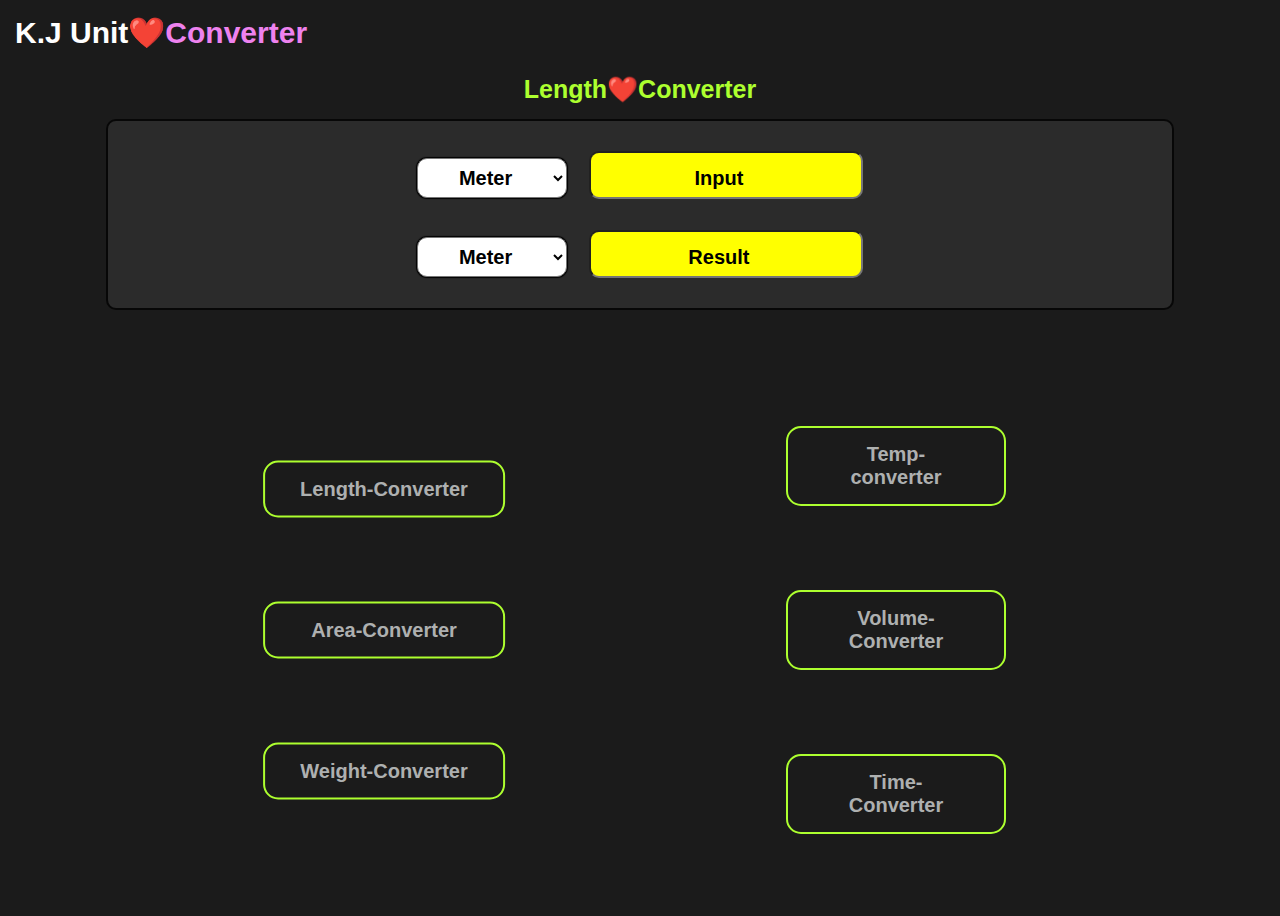
<file: index.html>
<!DOCTYPE html>
<html lang="en">

<head>
    <meta charset="UTF-8">
    <meta http-equiv="X-UA-Compatible" content="IE=edge">
    <meta name="viewport" content="width=device-width, initial-scale=1.0">
    <title>Unit❤️Converter</title>
    <link rel="stylesheet" href="unitConverter.css">
</head>

<body background="C:\Users\91976\Desktop\WebDevelopment\UnitConverter\pexels-gabriel-peter-696644.jpg">
    <h1>K.J Unit❤️<span>Converter</span> </h1>
    <i class="fa-solid fa-calculator"></i>
    <h2 class="Length-Converter">Length❤️Converter</h2>
    <div id="box">
        <div class="input-div">
            <select name="Unit" id="inputType" class="option">
                <option value="Meter">Meter</option>
                <option value="Kilometer">Kilometer</option>
                <option value="Centimeter">Centimeter</option>
                <option value="Milimeter">Milimeter</option>
                <option value="Micrometer">Micrometer</option>
                <option value="Nanometer">Nanometer</option>
                <option value="Mile">Mile</option>
                <option value="Yard">Yard</option>
                <option value="Foot">Foot</option>
                <option value="Inch">Inch</option>
                
            </select>
        <input type="Number" value="" placeholder="Input" id="input" class="input">
        <br>
        <br>
            <select name="Unit" id="resultType" class="option">
                <option value="Meter">Meter</option>
                <option value="Kilometer">Kilometer</option>
                <option value="Centimeter">Centimeter</option>
                <option value="Milimeter">Milimeter</option>
                <option value="Micrometer">Micrometer</option>
                <option value="Nanometer">Nanometer</option>
                <option value="Mile">Mile</option>
                <option value="Yard">Yard</option>
                <option value="Foot">Foot</option>
                <option value="Inch">Inch</option>
    
            </select>
                <input type="Number" value="" placeholder="Result" id="result" class="input">
        </div>

    </div>



        <div class="buttons">
                <ul>
                    <li><a href="index.html">Length-Converter</a></li>
                    <li><a href="areaConverter.html">Area-Converter</a></li>
                    <li><a href="weightConverter.html">Weight-Converter</a></li>
                </ul>
        </div>

        <div class="btn">
            <ul>
                <li><a href="tempConverter.html">Temp-converter</a></li>
                <li><a href="volumeConverter.html">Volume-Converter</a></li>
                <li><a href="timeConverter.html">Time-Converter</a></li>
            </ul>
    </div>
        
    <script src="length.js"> </script>

</body>
</html>
</file>
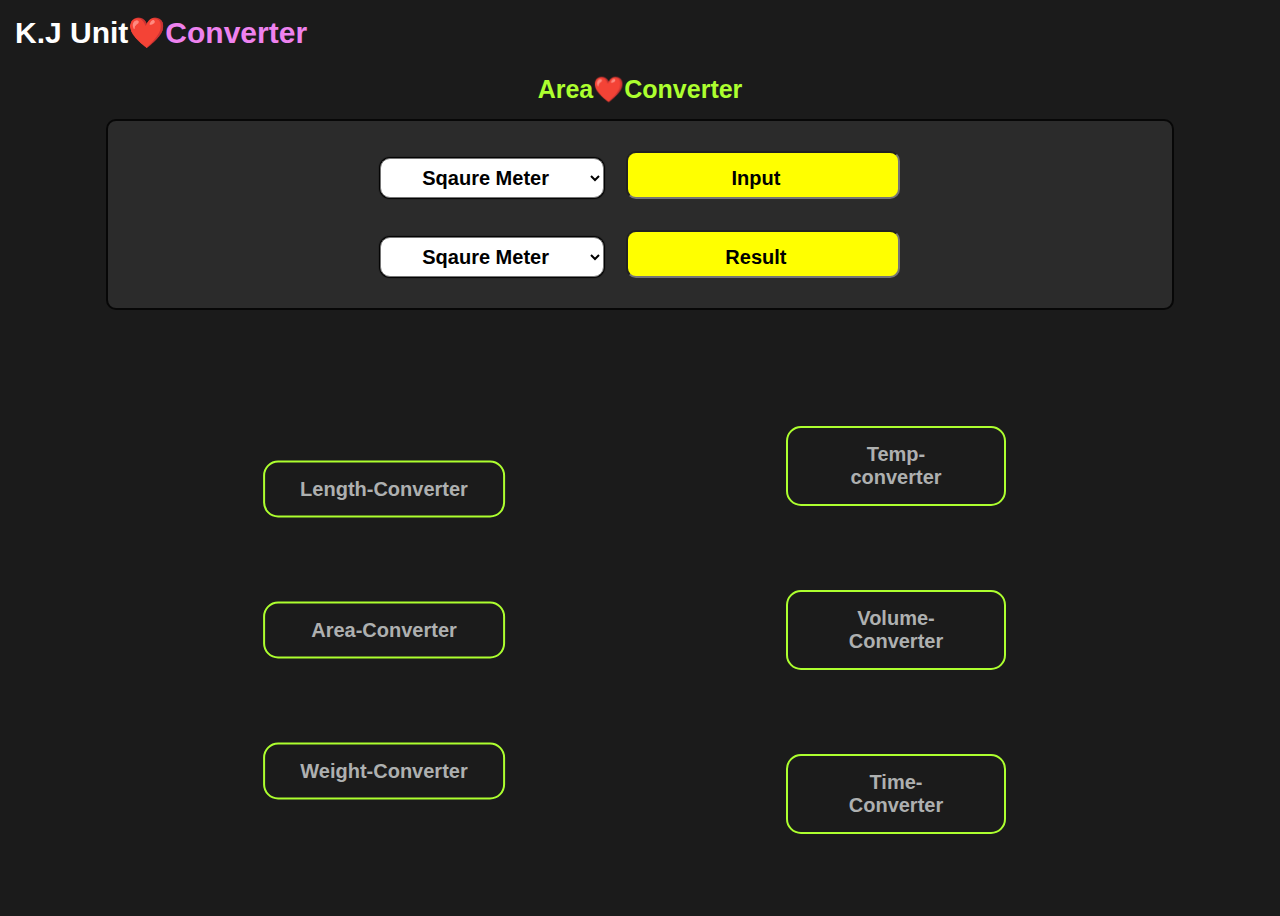
<file: areaConverter.html>
<!DOCTYPE html>
<html lang="en">

<head>
    <meta charset="UTF-8">
    <meta http-equiv="X-UA-Compatible" content="IE=edge">
    <meta name="viewport" content="width=device-width, initial-scale=1.0">
    <title>Unit Converter</title>
    <link rel="stylesheet" href="unitConverter.css">
</head>

<body>
    <h1>K.J Unit❤️<span>Converter</span> </h1>
    <h2 class="Length-Converter">Area❤️Converter</h2>
    <div id="box">
        <div class="input-div">
            <select name="Unit" id="areaInputType" class="option">
                <option value="Sqaure Meter">Sqaure Meter</option>
                <option value="Sqaure Kilometer">Sqaure Kilometer</option>
                <option value="Sqaure Centimeter">Sqaure Centimeter</option>
                <option value="Sqaure Milimeter">Sqaure Milimeter</option>
                <option value="Sqaure Micrometer">Sqaure Micrometer</option>
                <option value="Hectare">Hectare</option>
                <option value="Sqaure Mile">Sqaure Mile</option>
                <option value="Sqaure Yard">Sqaure Yard</option>
                <option value="Sqaure Foot">Sqaure Foot</option>
                <option value="Sqaure Inch">Sqaure Inch</option>
                <option value="Acre">Acre</option>
                <option value="area of triangle">Area of triangle</option>
                
            </select>
        <input type="Number" value="" placeholder="Input" id="areaInput" class="input">
            <br>
            <br>

            <select name="Unit" id="areaResultType" class="option">
                <option value="Sqaure Meter">Sqaure Meter</option>
                <option value="Sqaure Kilometer">Sqaure Kilometer</option>
                <option value="Sqaure Centimeter">Sqaure Centimeter</option>
                <option value="Sqaure Milimeter">Sqaure Milimeter</option>
                <option value="Sqaure Micrometer">Sqaure Micrometer</option>
                <option value="Hectare">Hectare</option>
                <option value="Sqaure Mile">Sqaure Mile</option>
                <option value="Sqaure Yard">Sqaure Yard</option>
                <option value="Sqaure Foot">Sqaure Foot</option>
                <option value="Sqaure Inch">Sqaure Inch</option>
                <option value="Acre">Acre</option>
                <option value="area of triangle">Area of triangle</option>
    
            </select>
                <input type="Number" value="" placeholder="Result" id="areaResult" class="input">
        </div>

    </div>

        <div class="buttons">
            <ul>
                <li><a href="index.html">Length-Converter</a></li>
                <li><a href="areaConverter.html">Area-Converter</a></li>
                <li><a href="weightConverter.html">Weight-Converter</a></li>
            </ul>
        </div>
        
        <div class="btn">
            <ul>
                <li><a href="tempConverter.html">Temp-converter</a></li>
                <li><a href="volumeConverter.html">Volume-Converter</a></li>
                <li><a href="timeConverter.html">Time-Converter</a></li>
            </ul>
        </div>
    <script src="areascript.js"> </script>

    
    

</body>
</html>
</file>
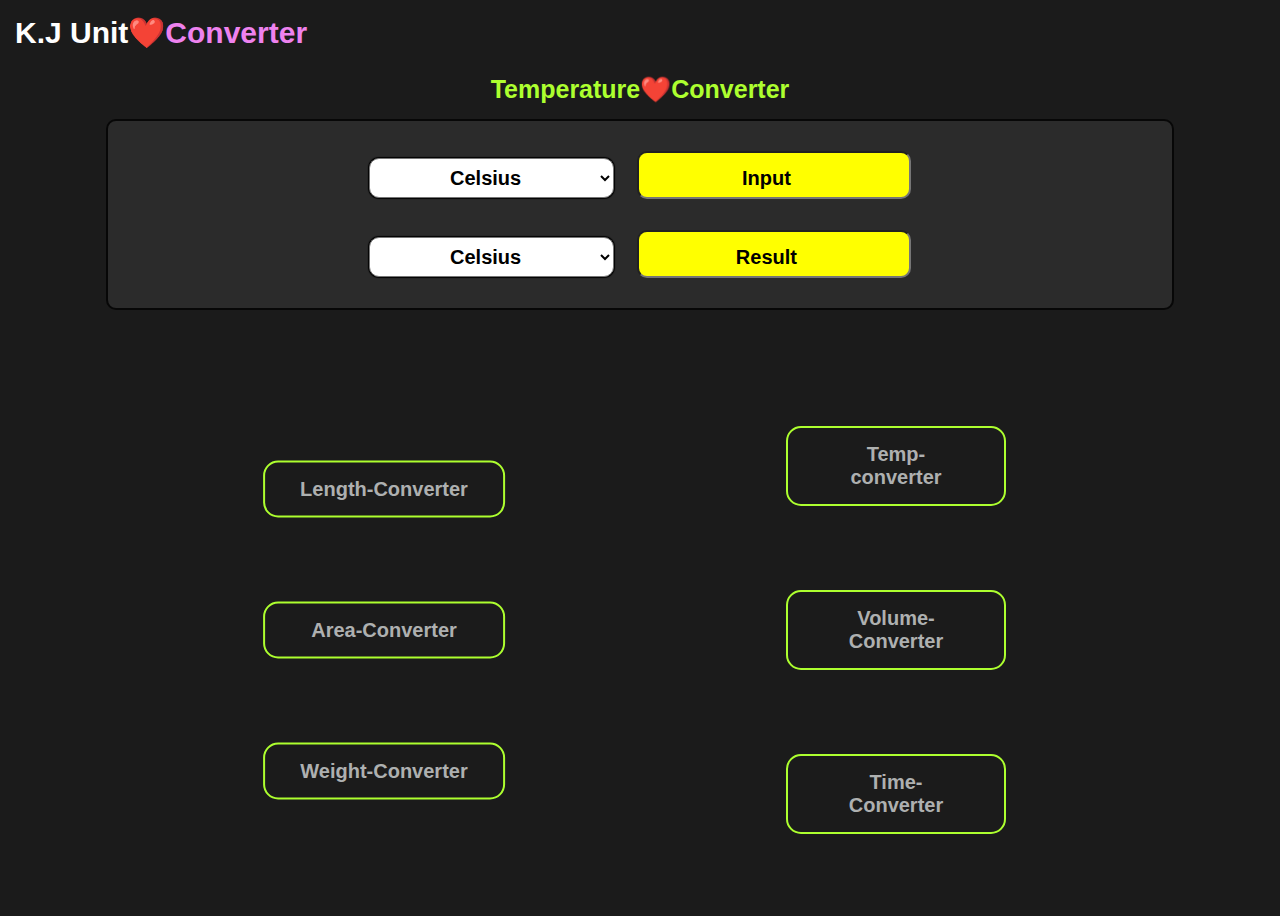
<file: tempConverter.html>
<!DOCTYPE html>
<html lang="en">
<head>
    <meta charset="UTF-8">
    <meta http-equiv="X-UA-Compatible" content="IE=edge">
    <meta name="viewport" content="width=device-width, initial-scale=1.0">
    <title>Document</title>
    <link rel="stylesheet" href="unitConverter.css">
</head>
<body>
    <h1>K.J Unit❤️<span>Converter</span> </h1>
    <h2 class="Length-Converter">Temperature❤️Converter</h2>
    <div id="box">
        <div class="input-div">
            <select name="Unit" id="tempInputType" class="option">
                <option value="Celsius">Celsius</option>
                <option value="Kelvin">Kelvin</option>
                <option value="Fahrenheit">Fahrenheit</option>
                <option value="Infrared thermometer">Infrared thermometer</option>
    
            </select>

            <input type="Number" value="" placeholder="Input" id="tempInput" class="input">
            <br>
            <br>

            <select name="Unit" id="tempResultType" class="option">
                <option value="Celsius">Celsius</option>
                <option value="Kelvin">Kelvin</option>
                <option value="Fahrenheit">Fahrenheit</option>
                <option value="Infrared thermometer">Infrared thermometer</option>
    
    
    
            </select>
                <input type="Number" value="" placeholder="Result" id="tempResult" class="input">
        </div>

    </div>

    <div class="buttons">
        <ul>
            <li><a href="index.html">Length-Converter</a></li>
            <li><a href="areaConverter.html">Area-Converter</a></li>
            <li><a href="weightConverter.html">Weight-Converter</a></li>
        </ul>
    </div>
    
    <div class="btn">
        <ul>
            <li><a href="tempConverter.html">Temp-converter</a></li>
            <li><a href="volumeConverter.html">Volume-Converter</a></li>
            <li><a href="timeConverter.html">Time-Converter</a></li>
        </ul>
    </div>
    <script src="tempscript.js"> </script>
</body>
</html>
</file>
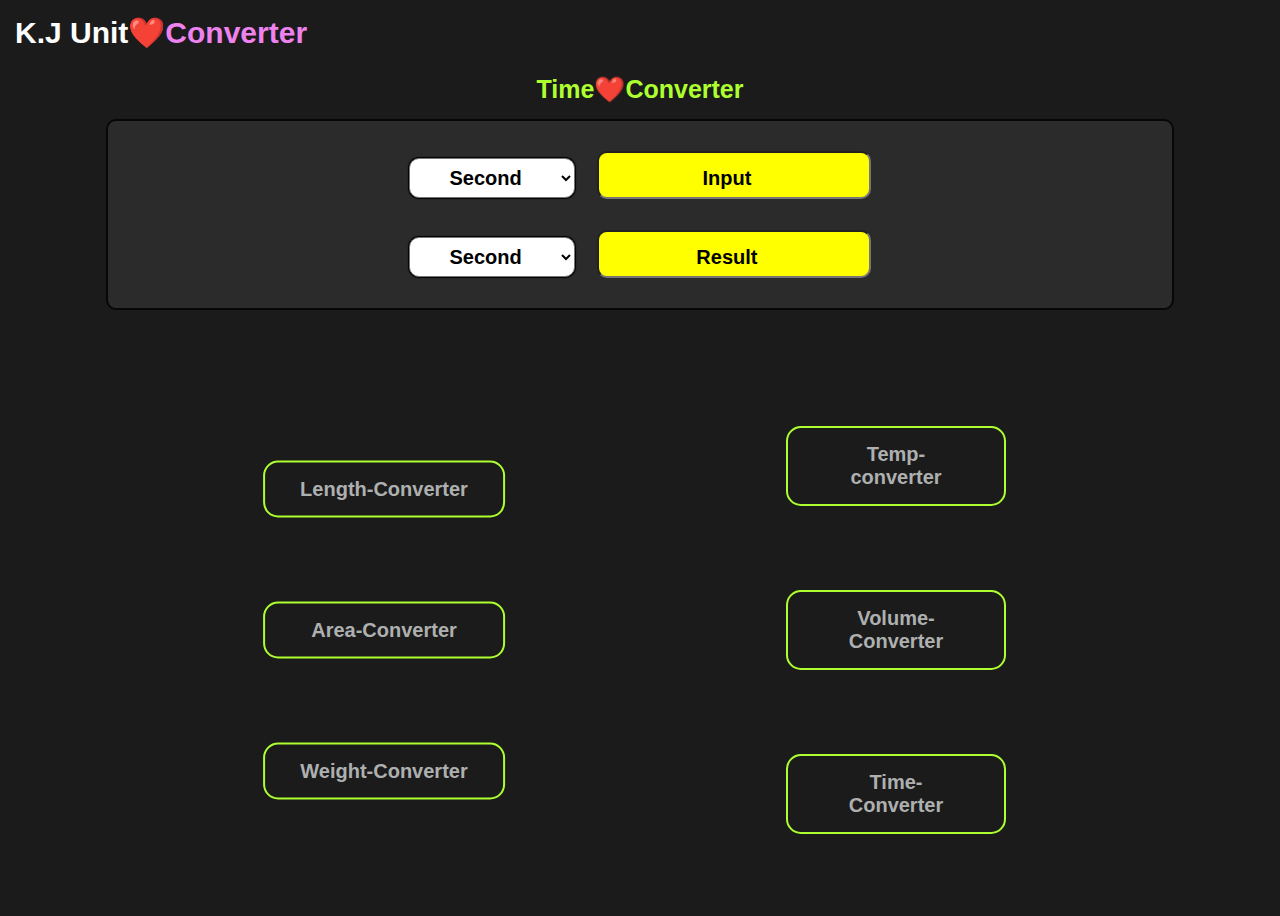
<file: timeConverter.html>
<!DOCTYPE html>
<html lang="en">

<head>
    <meta charset="UTF-8">
    <meta http-equiv="X-UA-Compatible" content="IE=edge">
    <meta name="viewport" content="width=device-width, initial-scale=1.0">
    <title>Unit  Converter</title>
    <link rel="stylesheet" href="unitConverter.css">
</head>

<body background="C:\Users\91976\Desktop\WebDevelopment\UnitConverter\pexels-gabriel-peter-696644.jpg">
    <h1>K.J Unit❤️<span>Converter</span> </h1>
    <h2 class="Length-Converter">Time❤️Converter</h2>
    <div id="box">
        <div class="input-div">
            <select name="Unit" id="inputType" class="option">
                <option value="Second">Second</option>
                <option value="Milisecond">Milisecond</option>
                <option value="Microsecond">Microsecond</option>
                <option value="Nanosecond">Nanosecond</option>
                <option value="Picosecond">Picosecond</option>
                <option value="Minute">Minute</option>
                <option value="Hour">Hour</option>
                <option value="Day">Day</option>
                <option value="Week">Week</option>
                <option value="AMonth">Month</option>
                <option value="Year">Year</option>
            </select>
        <input type="Number" value="" placeholder="Input" id="input" class="input">
        <br>
        <br>

            <select name="Unit" id="resultType" class="option">
                <option value="Second">Second</option>
                <option value="Milisecond">Milisecond</option>
                <option value="Microsecond">Microsecond</option>
                <option value="Nanosecond">Nanosecond</option>
                <option value="Picosecond">Picosecond</option>
                <option value="Minute">Minute</option>
                <option value="Hour">Hour</option>
                <option value="Day">Day</option>
                <option value="Week">Week</option>
                <option value="AMonth">Month</option>
                <option value="Year">Year</option>
            </select>
                <input type="Number" value="" placeholder="Result" id="result" class="input">
        </div>

    </div>



        <div class="buttons">
                <ul>
                    <li><a href="index.html">Length-Converter</a></li>
                    <li><a href="areaConverter.html">Area-Converter</a></li>
                    <li><a href="weightConverter.html">Weight-Converter</a></li>
                </ul>
        </div>

        <div class="btn">
            <ul>
                <li><a href="tempConverter.html">Temp-converter</a></li>
                <li><a href="volumeConverter.html">Volume-Converter</a></li>
                <li><a href="timeConverter.html">Time-Converter</a></li>
            </ul>
    </div>
        
    <script src="time.js"> </script>

    
    

</body>
</html>
</file>
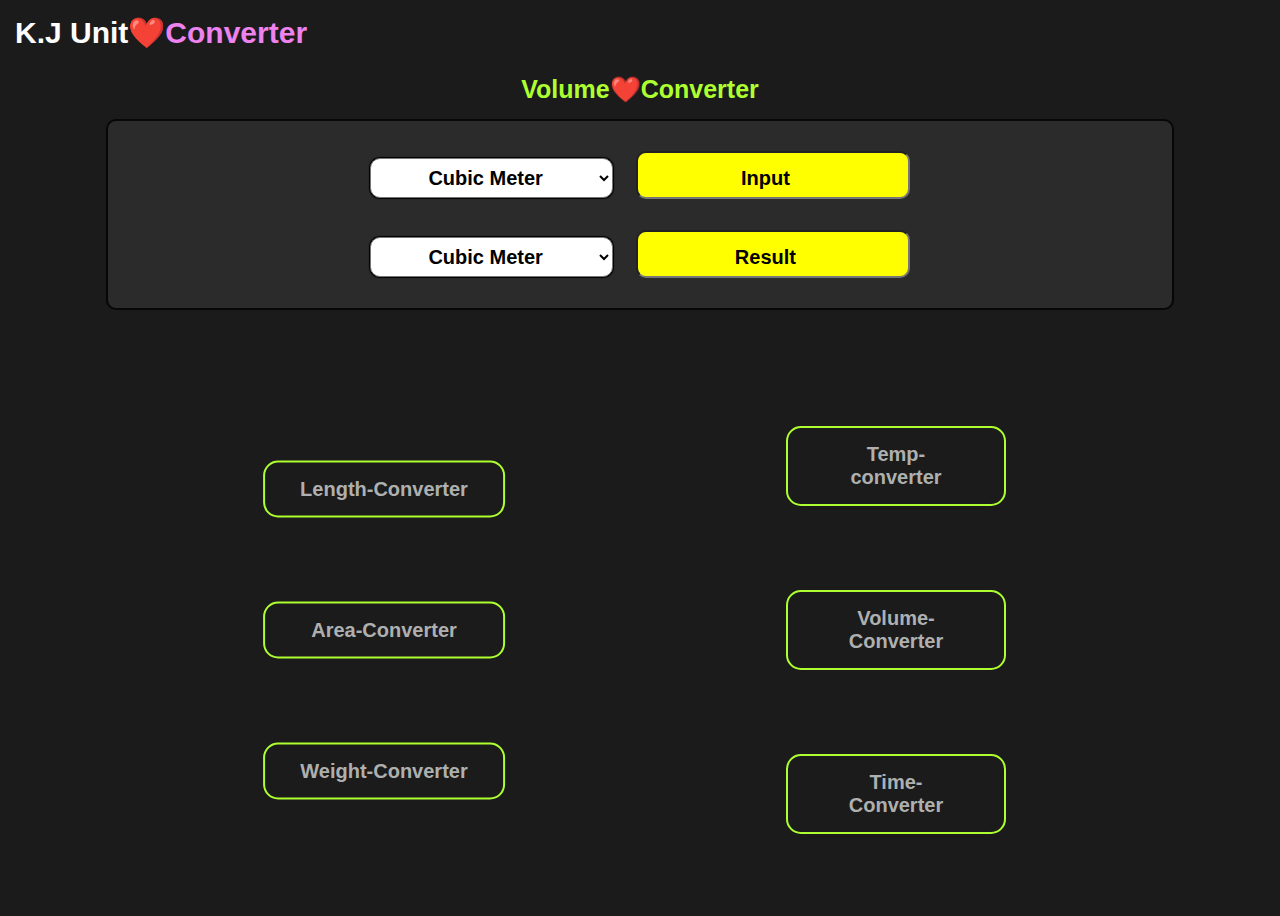
<file: volumeConverter.html>
<!DOCTYPE html>
<html lang="en">

<head>
    <meta charset="UTF-8">
    <meta http-equiv="X-UA-Compatible" content="IE=edge">
    <meta name="viewport" content="width=device-width, initial-scale=1.0">
    <title>Unit  Converter</title>
    <link rel="stylesheet" href="unitConverter.css">
</head>

<body background="C:\Users\91976\Desktop\WebDevelopment\UnitConverter\pexels-gabriel-peter-696644.jpg">
    
    <h1>K.J Unit❤️<span>Converter</span> </h1>
    <h2 class="Length-Converter">Volume❤️Converter</h2>
    <div id="box">
        <div class="input-div">
            <select name="Unit" id="inputType" class="option">
                <option value="Cubic Meter">Cubic Meter</option>
                <option value="Cubic Kilometer">Cubic Kilometer</option>
                <option value="Cubic Centimeter">Cubic Centimeter</option>
                <option value="Cubic Milimeter">Cubic Milimeter</option>
                <option value="Liter">Liter</option>
                <option value="Mililiter">Mililiter</option>
                <option value="US Gallon">US Gallon</option>
                <option value="US Quart">US Quart</option>
                <option value="US Pint">US Pint</option>
                <option value="US Cup">US Cup</option>
                <option value="US Fluid Ounce">US Fluid Ounce</option>
                <option value="US Table Spoon">US Table Spoon</option>
                <option value="US Tea Spoon">US Tea Spoon</option>
                <option value="Imperial Gallon">Imperial Gallon</option>
                <option value="Imperial Quart">Imperial Quart</option>
                <option value="Imperial Pint">Imperial Pint</option>
                <option value="Imperial Fluid Ounce">Imperial Fluid Ounce</option>
                <option value="Imperial Table Spoon">Imperial Table Spoon</option>
                <option value="Imperial Tea Spoon">Imperial Tea Spoon</option>
                <option value="Cubic Mile">Cubic Mile</option>
                <option value="Cubic Yard">Cubic Mile</option>
                <option value="Cubic Foot">Cubic Foot</option>
                <option value="Cubic Inch">Cubic Inch</option>
                

                
            </select>
        <input type="Number" value="" placeholder="Input" id="input" class="input">
        <br>
        <br>

            <select name="Unit" id="resultType" class="option">
                <option value="Cubic Meter">Cubic Meter</option>
                <option value="Cubic Kilometer">Cubic Kilometer</option>
                <option value="Cubic Centimeter">Cubic Centimeter</option>
                <option value="Cubic Milimeter">Cubic Milimeter</option>
                <option value="Liter">Liter</option>
                <option value="Mililiter">Mililiter</option>
                <option value="US Gallon">US Gallon</option>
                <option value="US Quart">US Quart</option>
                <option value="US Pint">US Pint</option>
                <option value="US Cup">US Cup</option>
                <option value="US Fluid Ounce">US Fluid Ounce</option>
                <option value="US Table Spoon">US Table Spoon</option>
                <option value="US Tea Spoon">US Tea Spoon</option>
                <option value="Imperial Gallon">Imperial Gallon</option>
                <option value="Imperial Quart">Imperial Quart</option>
                <option value="Imperial Pint">Imperial Pint</option>
                <option value="Imperial Fluid Ounce">Imperial Fluid Ounce</option>
                <option value="Imperial Table Spoon">Imperial Table Spoon</option>
                <option value="Imperial Tea Spoon">Imperial Tea Spoon</option>
                <option value="Cubic Mile">Cubic Mile</option>
                <option value="Cubic Yard">Cubic Mile</option>
                <option value="Cubic Foot">Cubic Foot</option>
                <option value="Cubic Inch">Cubic Inch</option>
    
            </select>
                <input type="Number" value="" placeholder="Result" id="result" class="input">
        </div>

    </div>



        <div class="buttons">
                <ul>
                    <li><a href="index.html">Length-Converter</a></li>
                    <li><a href="areaConverter.html">Area-Converter</a></li>
                    <li><a href="weightConverter.html">Weight-Converter</a></li>
                </ul>
        </div>

        <div class="btn">
            <ul>
                <li><a href="tempConverter.html">Temp-converter</a></li>
                <li><a href="volumeConverter.html">Volume-Converter</a></li>
                <li><a href="timeConverter.html">Time-Converter</a></li>
            </ul>
    </div>
        
    <script src="volume.js"> </script>

</body>
</html>
</file>
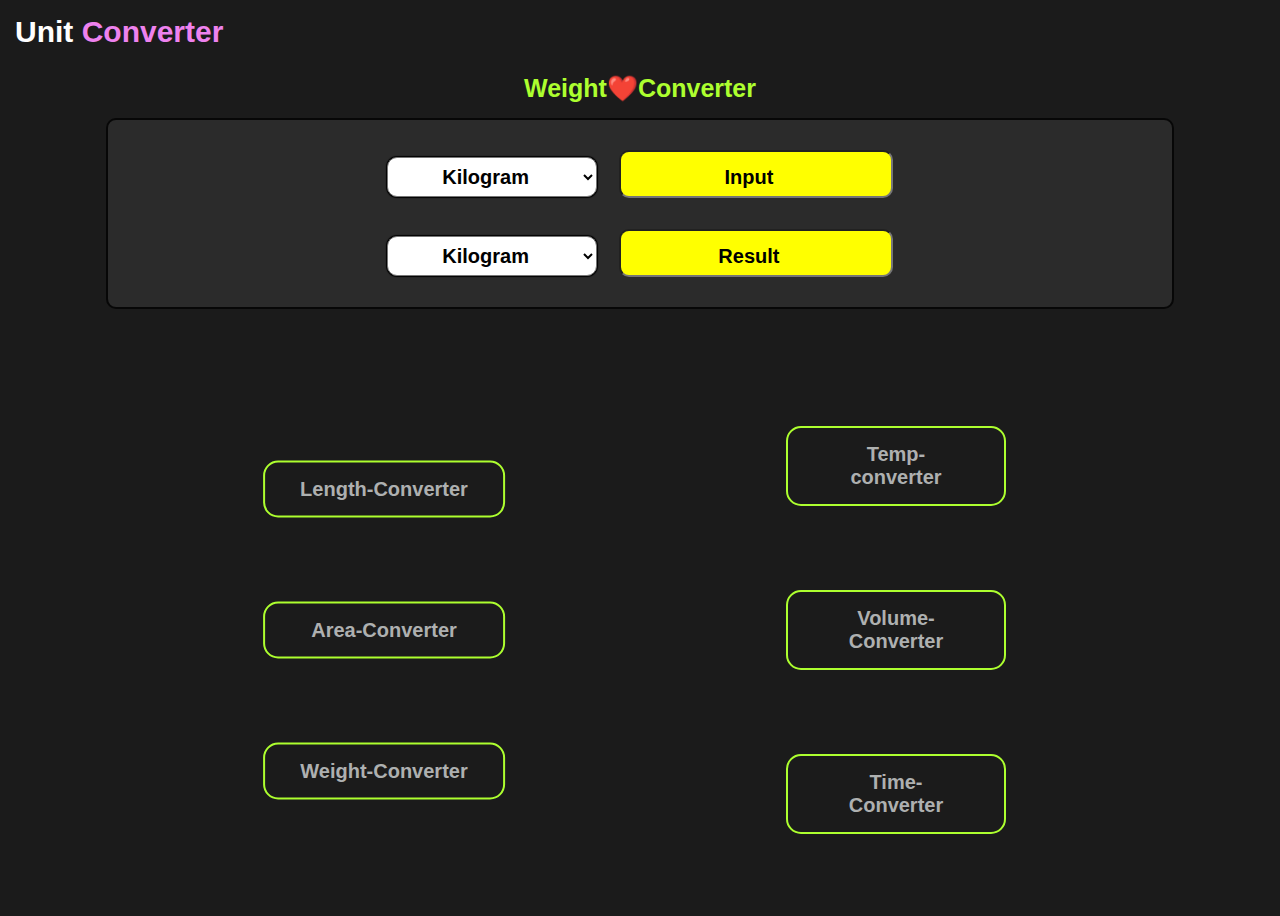
<file: weightConverter.html>
<!DOCTYPE html>
<html lang="en">

<head>
    <meta charset="UTF-8">
    <meta http-equiv="X-UA-Compatible" content="IE=edge">
    <meta name="viewport" content="width=device-width, initial-scale=1.0">
    <title>Unit  Converter</title>
    <link rel="stylesheet" href="unitConverter.css">
</head>

<body background="C:\Users\91976\Desktop\WebDevelopment\UnitConverter\pexels-gabriel-peter-696644.jpg">
    <h1 class="gradient">Unit <span>Converter</span> </h1>
    <h2 class="Length-Converter">Weight❤️Converter</h2>
    <div id="box">
        <div class="input-div">
            <select name="Unit" id="weightInputType" class="option">
                <option value="Kilogram">Kilogram</option>
                <option value="Gram">Gram</option>
                <option value="Miligram">Miligram</option>
                <option value="Metric Ton">Metric Ton</option>
                <option value="Long Ton">Long Ton </option>
                <option value="Short Ton">Short Ton</option>
                <option value="Pound">Pound</option>
                <option value="Ounce">Ounce</option>
                <option value="Carrat">Carrat</option>
                <option value="Atomic Mass Unit">Atomic Mass Unit</option>
            </select>
        <input type="Number" value="" placeholder="Input" id="weightInput" class="input">
        <br>
        <br>

            <select name="Unit" id="weightResultType" class="option">
                <option value="Kilogram">Kilogram</option>
                <option value="Gram">Gram</option>
                <option value="Miligram">Miligram</option>
                <option value="Metric Ton">Metric Ton</option>
                <option value="Long Ton">Long Ton </option>
                <option value="Short Ton">Short Ton</option>
                <option value="Pound">Pound</option>
                <option value="Ounce">Ounce</option>
                <option value="Carrat">Carrat</option>
                <option value="Atomic Mass Unit">Atomic Mass Unit</option>
            </select>
                <input type="Number" value="" placeholder="Result" id="weightResult" class="input">
        </div>

    </div>



        <div class="buttons">
                <ul>
                    <li><a href="index.html">Length-Converter</a></li>
                    <li><a href="areaConverter.html">Area-Converter</a></li>
                    <li><a href="weightConverter.html">Weight-Converter</a></li>
                </ul>
        </div>

        <div class="btn">
            <ul>
                <li><a href="tempConverter.html">Temp-converter</a></li>
                <li><a href="volumeConverter.html">Volume-Converter</a></li>
                <li><a href="timeConverter.html">Time-Converter</a></li>
            </ul>
    </div>
        
    <script src="weight.js"> </script>

    
    

</body>
</html>
</file>
<file: unitConverter.css>
*{
    margin: 0;
    padding: 0;
}
html{

     font-size: 62.5%;
    
}
body{
    font-family: 'Segoe UI', Tahoma, Geneva, Verdana, sans-serif;
     background-color: rgb(27, 27, 27); 
    
}

h1{
    text-align:justify;
    padding: 1.5rem;
    color: rgb(255, 255, 255);
    font-size: 3rem;
    
}
span{
    color:violet
}

.Length-Converter{
    margin: top 5rem;
    text-align: center;
    font-size: 2.5rem;
    padding: 1rem 2rem 1rem 2rem;
    font-family: 'Segoe UI', Tahoma, Geneva, Verdana, sans-serif;
    color: greenyellow
}
#box{
    margin: 0.5rem auto 2rem auto;
    width: 80%;
    text-align: center;
    background-color:rgb(43, 43, 43);
    border: 0.2rem solid rgb(7, 7, 7);
    padding: 2rem;
    border-radius: 1rem;
}

.option{
    padding: 0.5rem 1rem;
    background-color: rgb(255, 255, 255);
    color: rgb(0, 0, 0);
    margin: 1rem;
    height: 4rem;
    text-align: center;
    font-size: 2rem;
    font-weight: bold;
    font-family: 'Segoe UI', Tahoma, Geneva, Verdana, sans-serif;
    border-radius: 1rem;
    box-shadow: 0rem 0rem 0.1rem 0.1rem;
}
.input-div{
    display:contents;
    
    
}
 .Length-Converter h2{
    text-align: center;
    
}
p{
    margin-left: 30rem;
    font-size: 3rem;
}

.input{
    padding: 0.5rem 1rem;
    margin: 1rem;
    font-size: 3rem;
    font-weight: bold;
    width: 25rem;
    text-align: center;
    border-radius: 1rem;
    background-color: yellow

}
.input::placeholder{
    font-size: 2rem;
    color: rgb(0, 0, 0);
}
.buttons{
    
    position:absolute;
    top:70%;
    left:30%;
    transform: translate(-50%,-50%);

   
}
ul{
    padding: 0rem;
    margin: 0rem;
    
}
ul li{
    list-style: none;
    border: 0.2rem solid transparent;
    font-size: 2rem;
    font-weight: bold;
    margin: 8rem;
    border-radius: 1.5rem;
    font-family: Arial, Helvetica, sans-serif;
}

ul li a{
    text-decoration: none;
    padding: 1.5rem 3.5rem;
    display: block;
    text-align: center;
    color:rosybrown;
    border-radius: 1.5rem;
    transition: all 0.5% ease-in-out;
}
ul li a{
    color:rgb(174, 176, 176);
    border:0.2rem solid greenyellow
}
a:hover{
   box-shadow: 0rem 0rem 0.5rem rgb(247, 0, 74,0.3),0rem 0rem 1rem rgb(247, 0, 74,0.8);
   /* background-color:rgba(137, 62, 91, 0.102) ; */
}

.btn{
    
    position:absolute;
    top:70%;
    left:70%;
    transform: translate(-50%,-50%);

   
}


@media(max-width:998px) {
    html{
    font-size: 50%;

    }
    
}
@media(max-width:768px) {
    html{
    font-size: 45%;

    }
    
}
</file>
